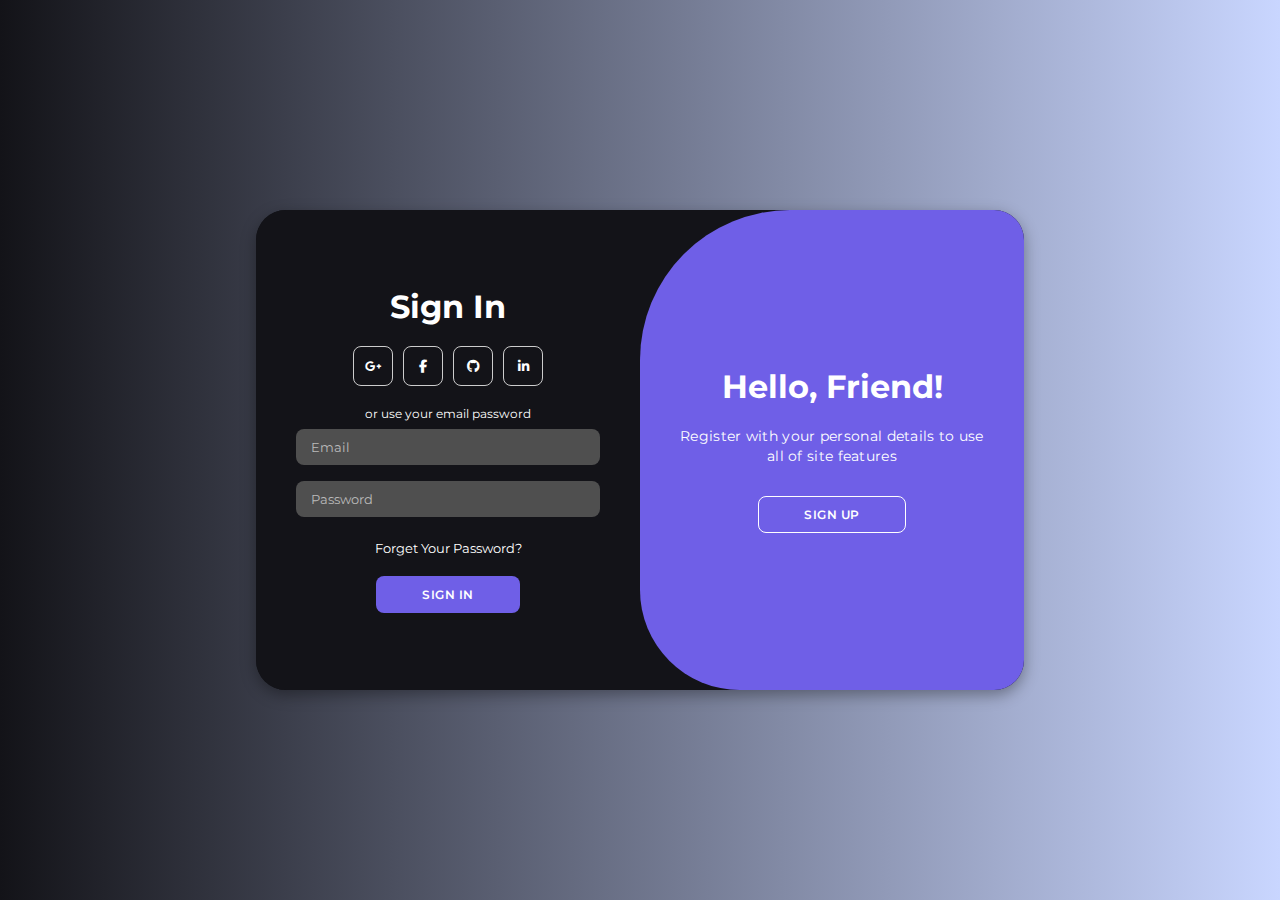
<file: index.html>
<!DOCTYPE html>
<html lang="en">
<head>
    <meta charset="UTF-8">
    <meta name="viewport" content="width=device-width, initial-scale=1.0">
    <title>Login-Cadastro</title>

    <link rel="stylesheet" href="style.css">
    <link rel="icon" type="icon/png" href="./Img/Logo.png">
    <link rel="stylesheet" href="https://cdnjs.cloudflare.com/ajax/libs/font-awesome/6.4.2/css/all.min.css">

</head>
<body>
    <div class="container" id="container">
        <div class="form-container sign-up">
            <form>
                <h1>Create Account</h1>
                <div class="social-icons">
                    <a href="https://accounts.google.com/v3/signin/identifier?continue=https%3A%2F%2Fwww.google.com%3Fhl%3Dpt-BR&ec=GAlA8wE&hl=pt-BR&flowName=GlifWebSignIn&flowEntry=AddSession&dsh=S-49612762%3A1718154005582426&ddm=0" target="_blank" class="icon"><i class="fa-brands fa-google-plus-g"></i></a>
                    <a href="https://pt-br.facebook.com/login/device-based/regular/login/" target="_blank" class="icon"><i class="fa-brands fa-facebook-f"></i></a>
                    <a href="https://github.com/signup" target="_blank" class="icon"><i class="fa-brands fa-github"></i></a>
                    <a href="#" class="icon"><i class="fa-brands fa-linkedin-in"></i></a>
                </div>
                <span>or use your email for registeration</span>
               
                <input type="text" name="" id="" placeholder="Firth name">
        <input type="text" name="" id="" placeholder="Last name">
        <input type="email" placeholder="nome@nome">
        <input type="number" placeholder="+55 |">
        <input type="password" placeholder="Password">

        
                <button>Sign Up</button>
            </form>
        </div>
        <div class="form-container sign-in">
            <form>
                <h1>Sign In</h1>
                <div class="social-icons">
                    <a href="https://accounts.google.com/v3/signin/identifier?continue=https%3A%2F%2Fwww.google.com%3Fhl%3Dpt-BR&ec=GAlA8wE&hl=pt-BR&flowName=GlifWebSignIn&flowEntry=AddSession&dsh=S-49612762%3A1718154005582426&ddm=0" target="_blank" class="icon"><i class="fa-brands fa-google-plus-g"></i></a>
                    <a href="https://pt-br.facebook.com/login/device-based/regular/login/" target="_blank" class="icon"><i class="fa-brands fa-facebook-f"></i></a>
                    <a href="https://github.com/signup" target="_blank" class="icon"><i class="fa-brands fa-github"></i></a>
                    <a href="https://www.linkedin.com/signup?_l=pt" target="_blank" class="icon"><i class="fa-brands fa-linkedin-in"></i></a>
                </div>
                <span>or use your email password</span>
                <input type="email" placeholder="Email">
                <input type="password" placeholder="Password">
                <a href="#">Forget Your Password?</a>
                <button type="submit">Sign In</button>
            </form>
        </div>
        <div class="toggle-container">
            <div class="toggle">
                <div class="toggle-panel toggle-left">
                    <h1>Welcome Back!</h1>
                    <p>Enter your personal details to use all of site features</p>
                    <button class="hidden" id="login">Sign In</button>
                </div>
                <div class="toggle-panel toggle-right">
                    <h1>Hello, Friend!</h1>
                    <p>Register with your personal details to use all of site features</p>
                    <button class="hidden" id="register">Sign Up</button>
                </div>
            </div>
        </div>
    </div>

    <script src="index.Js"></script>
</body>
</html>
</file>
<file: style.css>
@import url('https://fonts.googleapis.com/css2?family=Montserrat:wght@300;400;500;600;700&display=swap');

*{
    margin: 0;
    padding: 0;
    box-sizing: border-box;
    font-family: 'Montserrat', sans-serif;
}

body{
    background-color: #131318;
    background: linear-gradient(to right, #131318, #c9d6ff);
    display: flex;
    align-items: center;
    justify-content: center;
    flex-direction: column;
    height: 100vh;
}

.container h1, span {
    color: #FFFFFF;
}
.container{
    background-color: #131318;
    border-radius: 30px;
    box-shadow: 0 5px 15px rgba(0, 0, 0, 0.35);
    position: relative;
    overflow: hidden;
    width: 768px;
    max-width: 100%;
    min-height: 480px;
}

.container p{
    font-size: 14px;
    line-height: 20px;
    letter-spacing: 0.3px;
    margin: 20px 0;
}

.container span{
    font-size: 12px;
}

.container a{
    color: #FFFFFF;
    font-size: 13px;
    text-decoration: none;
    margin: 15px 0 10px;
}

.container button{
    background-color: #6F5FE7;
    color: #fff;
    font-size: 12px;
    padding: 10px 45px;
    border: 1px solid transparent;
    border-radius: 8px;
    font-weight: 600;
    letter-spacing: 0.5px;
    text-transform: uppercase;
    margin-top: 10px;
    cursor: pointer;
}

.container button.hidden{
    background-color: transparent;
    border-color: #fff;
}

.container form{
    background-color: #131318;
    display: flex;
    align-items: center;
    justify-content: center;
    flex-direction: column;
    padding: 0 40px;
    height: 100%;
}

.container ::placeholder{
    color: #BABABA;

}
.container input{
    background-color: #4F4F4F;
    border: none;
    margin: 8px 0;
    padding: 10px 15px;
    font-size: 13px;
    border-radius: 8px;
    width: 100%;
    outline: none;
}

.form-container{
    position: absolute;
    top: 0;
    height: 100%;
    transition: all 0.6s ease-in-out;
}

.sign-in{
    left: 0;
    width: 50%;
    z-index: 2;
}

.container.active .sign-in{
    transform: translateX(100%);
}

.sign-up{
    left: 0;
    width: 50%;
    opacity: 0;
    z-index: 1;
}

.container.active .sign-up{
    transform: translateX(100%);
    opacity: 1;
    z-index: 5;
    animation: move 0.6s;
}

@keyframes move{
    0%, 49.99%{
        opacity: 0;
        z-index: 1;
    }
    50%, 100%{
        opacity: 1;
        z-index: 5;
    }
}

.social-icons{
    margin: 20px 0;
}

.social-icons a{
    border: 1px solid #ccc;
    border-radius: 20%;
    display: inline-flex;
    justify-content: center;
    align-items: center;
    margin: 0 3px;
    width: 40px;
    height: 40px;
}

.toggle-container{
    position: absolute;
    top: 0;
    left: 50%;
    width: 50%;
    height: 100%;
    overflow: hidden;
    transition: all 0.6s ease-in-out;
    border-radius: 150px 0 0 100px;
    z-index: 1000;
}

.container.active .toggle-container{
    transform: translateX(-100%);
    border-radius: 0 150px 100px 0;
}

.toggle{
    background-color: #6F5FE7;
    height: 100%;
    background: linear-gradient(to right, #6F5FE7, #6F5FE7);
    color: #fff;
    position: relative;
    left: -100%;
    height: 100%;
    width: 200%;
    transform: translateX(0);
    transition: all 0.6s ease-in-out;
}

.container.active .toggle{
    transform: translateX(50%);
}

.toggle-panel{
    position: absolute;
    width: 50%;
    height: 100%;
    display: flex;
    align-items: center;
    justify-content: center;
    flex-direction: column;
    padding: 0 30px;
    text-align: center;
    top: 0;
    transform: translateX(0);
    transition: all 0.6s ease-in-out;
}

.toggle-left{
    transform: translateX(-200%);
}

.container.active .toggle-left{
    transform: translateX(0);
}

.toggle-right{
    right: 0;
    transform: translateX(0);
}

.container.active .toggle-right{
    transform: translateX(200%);
}
</file>
